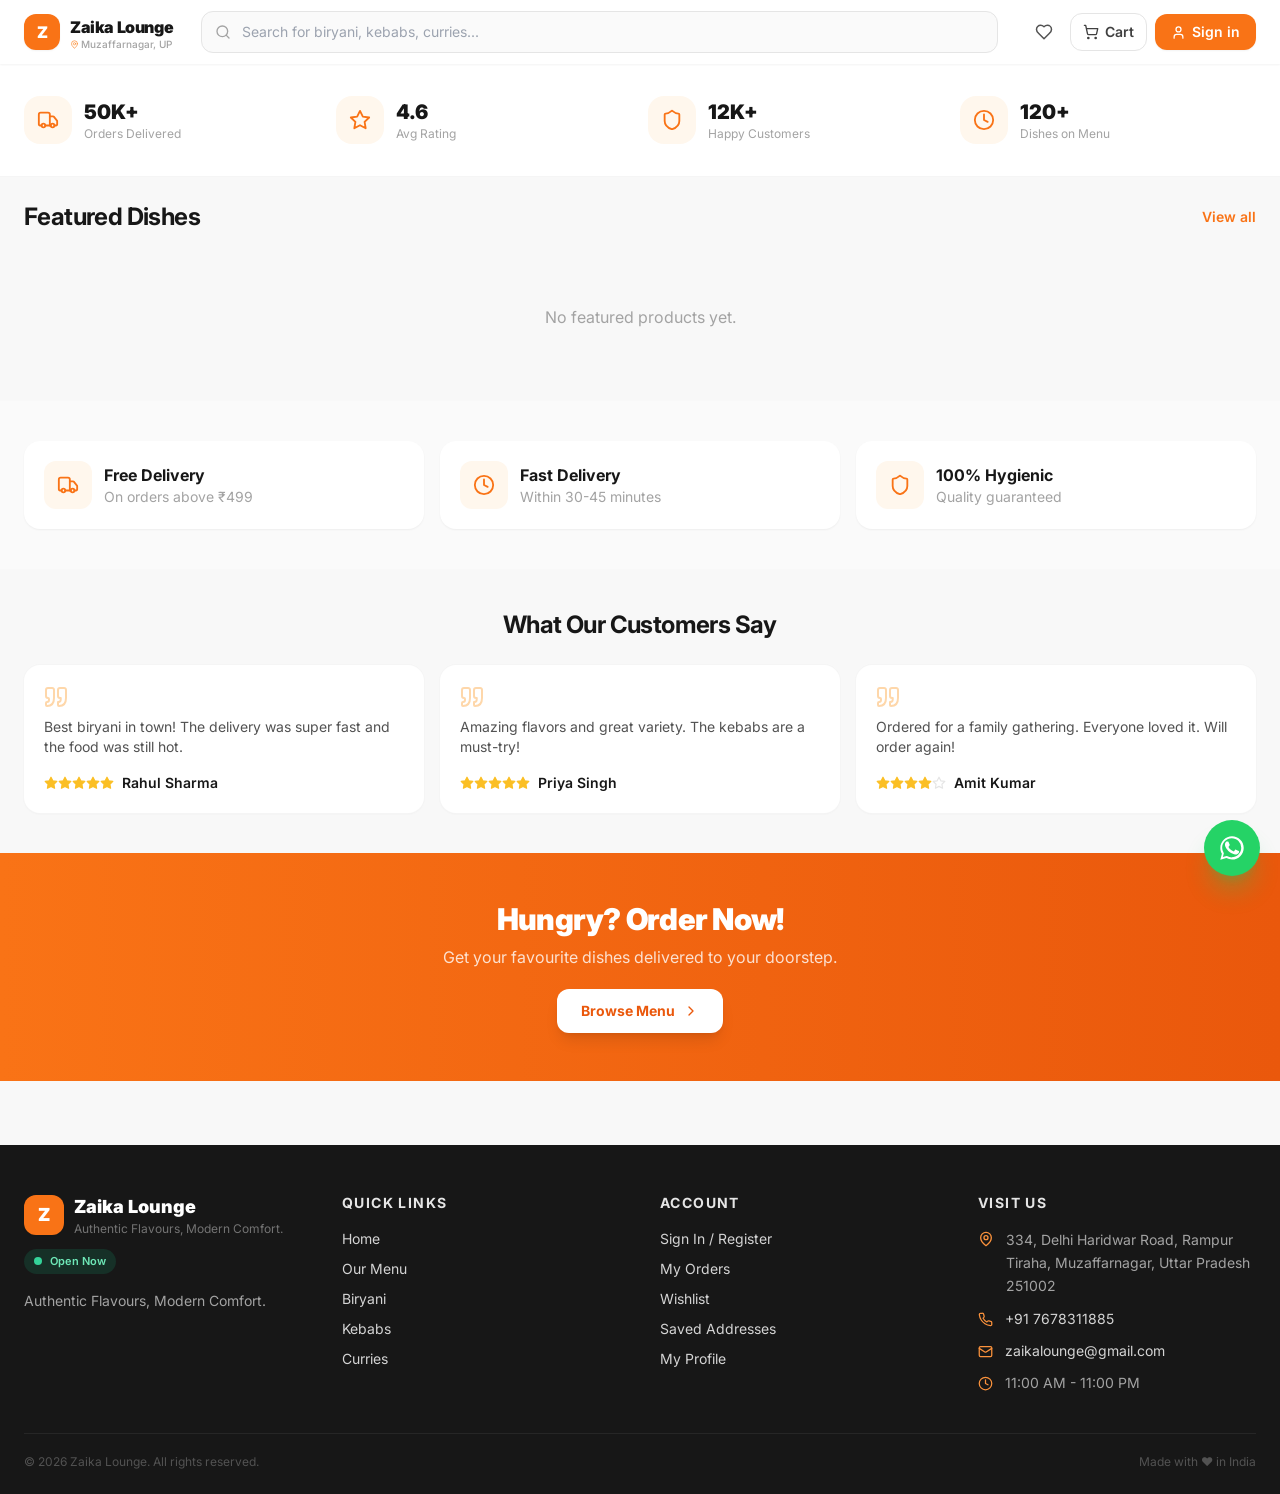
<file: public_html/index.html>
<!doctype html>
<html lang="en">
  <head>
    <meta charset="UTF-8" />
    <link rel="icon" type="image/svg+xml" href="./favicon.svg" />
    <meta name="viewport" content="width=device-width, initial-scale=1.0, maximum-scale=5.0" />
    <meta name="theme-color" content="#ea580c" />
    <meta name="description" content="Order delicious food online with fast delivery to your doorstep." />
    <title>Zaika Lounge - Online Food Ordering</title>
    <script type="module" crossorigin src="./assets/index-BSGn_vkZ.js"></script>
    <link rel="stylesheet" crossorigin href="./assets/index-C2nKHn5L.css">
  </head>
  <body>
    <div id="root"></div>
  </body>
</html>
</file>
<file: public_html/assets/index-C2nKHn5L.css>
@import"https://fonts.googleapis.com/css2?family=Inter:wght@400;500;600;700;800;900&display=swap";*,:before,:after{--tw-border-spacing-x: 0;--tw-border-spacing-y: 0;--tw-translate-x: 0;--tw-translate-y: 0;--tw-rotate: 0;--tw-skew-x: 0;--tw-skew-y: 0;--tw-scale-x: 1;--tw-scale-y: 1;--tw-pan-x: ;--tw-pan-y: ;--tw-pinch-zoom: ;--tw-scroll-snap-strictness: proximity;--tw-gradient-from-position: ;--tw-gradient-via-position: ;--tw-gradient-to-position: ;--tw-ordinal: ;--tw-slashed-zero: ;--tw-numeric-figure: ;--tw-numeric-spacing: ;--tw-numeric-fraction: ;--tw-ring-inset: ;--tw-ring-offset-width: 0px;--tw-ring-offset-color: #fff;--tw-ring-color: rgb(59 130 246 / .5);--tw-ring-offset-shadow: 0 0 #0000;--tw-ring-shadow: 0 0 #0000;--tw-shadow: 0 0 #0000;--tw-shadow-colored: 0 0 #0000;--tw-blur: ;--tw-brightness: ;--tw-contrast: ;--tw-grayscale: ;--tw-hue-rotate: ;--tw-invert: ;--tw-saturate: ;--tw-sepia: ;--tw-drop-shadow: ;--tw-backdrop-blur: ;--tw-backdrop-brightness: ;--tw-backdrop-contrast: ;--tw-backdrop-grayscale: ;--tw-backdrop-hue-rotate: ;--tw-backdrop-invert: ;--tw-backdrop-opacity: ;--tw-backdrop-saturate: ;--tw-backdrop-sepia: ;--tw-contain-size: ;--tw-contain-layout: ;--tw-contain-paint: ;--tw-contain-style: }::backdrop{--tw-border-spacing-x: 0;--tw-border-spacing-y: 0;--tw-translate-x: 0;--tw-translate-y: 0;--tw-rotate: 0;--tw-skew-x: 0;--tw-skew-y: 0;--tw-scale-x: 1;--tw-scale-y: 1;--tw-pan-x: ;--tw-pan-y: ;--tw-pinch-zoom: ;--tw-scroll-snap-strictness: proximity;--tw-gradient-from-position: ;--tw-gradient-via-position: ;--tw-gradient-to-position: ;--tw-ordinal: ;--tw-slashed-zero: ;--tw-numeric-figure: ;--tw-numeric-spacing: ;--tw-numeric-fraction: ;--tw-ring-inset: ;--tw-ring-offset-width: 0px;--tw-ring-offset-color: #fff;--tw-ring-color: rgb(59 130 246 / .5);--tw-ring-offset-shadow: 0 0 #0000;--tw-ring-shadow: 0 0 #0000;--tw-shadow: 0 0 #0000;--tw-shadow-colored: 0 0 #0000;--tw-blur: ;--tw-brightness: ;--tw-contrast: ;--tw-grayscale: ;--tw-hue-rotate: ;--tw-invert: ;--tw-saturate: ;--tw-sepia: ;--tw-drop-shadow: ;--tw-backdrop-blur: ;--tw-backdrop-brightness: ;--tw-backdrop-contrast: ;--tw-backdrop-grayscale: ;--tw-backdrop-hue-rotate: ;--tw-backdrop-invert: ;--tw-backdrop-opacity: ;--tw-backdrop-saturate: ;--tw-backdrop-sepia: ;--tw-contain-size: ;--tw-contain-layout: ;--tw-contain-paint: ;--tw-contain-style: }*,:before,:after{box-sizing:border-box;border-width:0;border-style:solid;border-color:#e5e7eb}:before,:after{--tw-content: ""}html,:host{line-height:1.5;-webkit-text-size-adjust:100%;-moz-tab-size:4;-o-tab-size:4;tab-size:4;font-family:ui-sans-serif,system-ui,sans-serif,"Apple Color Emoji","Segoe UI Emoji",Segoe UI Symbol,"Noto Color Emoji";font-feature-settings:normal;font-variation-settings:normal;-webkit-tap-highlight-color:transparent}body{margin:0;line-height:inherit}hr{height:0;color:inherit;border-top-width:1px}abbr:where([title]){-webkit-text-decoration:underline dotted;text-decoration:underline dotted}h1,h2,h3,h4,h5,h6{font-size:inherit;font-weight:inherit}a{color:inherit;text-decoration:inherit}b,strong{font-weight:bolder}code,kbd,samp,pre{font-family:ui-monospace,SFMono-Regular,Menlo,Monaco,Consolas,Liberation Mono,Courier New,monospace;font-feature-settings:normal;font-variation-settings:normal;font-size:1em}small{font-size:80%}sub,sup{font-size:75%;line-height:0;position:relative;vertical-align:baseline}sub{bottom:-.25em}sup{top:-.5em}table{text-indent:0;border-color:inherit;border-collapse:collapse}button,input,optgroup,select,textarea{font-family:inherit;font-feature-settings:inherit;font-variation-settings:inherit;font-size:100%;font-weight:inherit;line-height:inherit;letter-spacing:inherit;color:inherit;margin:0;padding:0}button,select{text-transform:none}button,input:where([type=button]),input:where([type=reset]),input:where([type=submit]){-webkit-appearance:button;background-color:transparent;background-image:none}:-moz-focusring{outline:auto}:-moz-ui-invalid{box-shadow:none}progress{vertical-align:baseline}::-webkit-inner-spin-button,::-webkit-outer-spin-button{height:auto}[type=search]{-webkit-appearance:textfield;outline-offset:-2px}::-webkit-search-decoration{-webkit-appearance:none}::-webkit-file-upload-button{-webkit-appearance:button;font:inherit}summary{display:list-item}blockquote,dl,dd,h1,h2,h3,h4,h5,h6,hr,figure,p,pre{margin:0}fieldset{margin:0;padding:0}legend{padding:0}ol,ul,menu{list-style:none;margin:0;padding:0}dialog{padding:0}textarea{resize:vertical}input::-moz-placeholder,textarea::-moz-placeholder{opacity:1;color:#9ca3af}input::placeholder,textarea::placeholder{opacity:1;color:#9ca3af}button,[role=button]{cursor:pointer}:disabled{cursor:default}img,svg,video,canvas,audio,iframe,embed,object{display:block;vertical-align:middle}img,video{max-width:100%;height:auto}[hidden]:where(:not([hidden=until-found])){display:none}:root{color-scheme:light}html{scroll-behavior:smooth}body{--tw-bg-opacity: 1;background-color:rgb(248 248 248 / var(--tw-bg-opacity, 1));--tw-text-opacity: 1;color:rgb(23 23 23 / var(--tw-text-opacity, 1));-webkit-font-smoothing:antialiased;-moz-osx-font-smoothing:grayscale;font-family:Inter,-apple-system,BlinkMacSystemFont,Segoe UI,Roboto,sans-serif}h1,h2,h3,h4,h5{letter-spacing:-.025em}*{-webkit-tap-highlight-color:transparent}.btn-secondary{display:inline-flex;-webkit-user-select:none;-moz-user-select:none;user-select:none;align-items:center;justify-content:center;gap:.5rem;border-radius:.75rem;padding:.625rem 1.25rem;font-size:.875rem;line-height:1.25rem;font-weight:600;transition-property:all;transition-timing-function:cubic-bezier(.4,0,.2,1);transition-duration:.15s}.btn-secondary:active{--tw-scale-x: .97;--tw-scale-y: .97;transform:translate(var(--tw-translate-x),var(--tw-translate-y)) rotate(var(--tw-rotate)) skew(var(--tw-skew-x)) skewY(var(--tw-skew-y)) scaleX(var(--tw-scale-x)) scaleY(var(--tw-scale-y))}.btn-secondary:disabled{pointer-events:none;opacity:.5}.btn-secondary{border-width:1px;--tw-border-opacity: 1;border-color:rgb(229 229 229 / var(--tw-border-opacity, 1));--tw-bg-opacity: 1;background-color:rgb(255 255 255 / var(--tw-bg-opacity, 1));--tw-text-opacity: 1;color:rgb(38 38 38 / var(--tw-text-opacity, 1))}.btn-secondary:hover{--tw-border-opacity: 1;border-color:rgb(212 212 212 / var(--tw-border-opacity, 1));--tw-bg-opacity: 1;background-color:rgb(250 250 250 / var(--tw-bg-opacity, 1))}.btn-sm{border-radius:.5rem;padding:.375rem .75rem;font-size:.75rem;line-height:1rem}.input{width:100%;border-radius:.75rem;border-width:1px;--tw-border-opacity: 1;border-color:rgb(229 229 229 / var(--tw-border-opacity, 1));--tw-bg-opacity: 1;background-color:rgb(255 255 255 / var(--tw-bg-opacity, 1));padding:.625rem 1rem;font-size:.875rem;line-height:1.25rem;outline:2px solid transparent;outline-offset:2px;transition-property:all;transition-timing-function:cubic-bezier(.4,0,.2,1);transition-duration:.15s}.input::-moz-placeholder{--tw-text-opacity: 1;color:rgb(163 163 163 / var(--tw-text-opacity, 1))}.input::placeholder{--tw-text-opacity: 1;color:rgb(163 163 163 / var(--tw-text-opacity, 1))}.input:focus{--tw-border-opacity: 1;border-color:rgb(249 115 22 / var(--tw-border-opacity, 1));--tw-ring-offset-shadow: var(--tw-ring-inset) 0 0 0 var(--tw-ring-offset-width) var(--tw-ring-offset-color);--tw-ring-shadow: var(--tw-ring-inset) 0 0 0 calc(2px + var(--tw-ring-offset-width)) var(--tw-ring-color);box-shadow:var(--tw-ring-offset-shadow),var(--tw-ring-shadow),var(--tw-shadow, 0 0 #0000);--tw-ring-opacity: 1;--tw-ring-color: rgb(255 237 213 / var(--tw-ring-opacity, 1))}.input:disabled{cursor:not-allowed;--tw-bg-opacity: 1;background-color:rgb(250 250 250 / var(--tw-bg-opacity, 1))}.label{margin-bottom:.375rem;display:block;font-size:.75rem;line-height:1rem;font-weight:600;--tw-text-opacity: 1;color:rgb(82 82 82 / var(--tw-text-opacity, 1))}.card{border-radius:1rem;--tw-bg-opacity: 1;background-color:rgb(255 255 255 / var(--tw-bg-opacity, 1));--tw-shadow: 0 1px 2px 0 rgb(0 0 0 / .05);--tw-shadow-colored: 0 1px 2px 0 var(--tw-shadow-color);box-shadow:var(--tw-ring-offset-shadow, 0 0 #0000),var(--tw-ring-shadow, 0 0 #0000),var(--tw-shadow);--tw-ring-offset-shadow: var(--tw-ring-inset) 0 0 0 var(--tw-ring-offset-width) var(--tw-ring-offset-color);--tw-ring-shadow: var(--tw-ring-inset) 0 0 0 calc(1px + var(--tw-ring-offset-width)) var(--tw-ring-color);box-shadow:var(--tw-ring-offset-shadow),var(--tw-ring-shadow),var(--tw-shadow, 0 0 #0000);--tw-ring-opacity: 1;--tw-ring-color: rgb(245 245 245 / var(--tw-ring-opacity, 1))}@keyframes pulse{50%{opacity:.5}}.skeleton{animation:pulse 2s cubic-bezier(.4,0,.6,1) infinite;border-radius:.75rem;background-color:#e5e5e5cc}.pointer-events-none{pointer-events:none}.visible{visibility:visible}.fixed{position:fixed}.absolute{position:absolute}.relative{position:relative}.sticky{position:sticky}.inset-0{top:0;right:0;bottom:0;left:0}.inset-y-0{top:0;bottom:0}.-bottom-12{bottom:-3rem}.-left-4{left:-1rem}.-right-0\.5{right:-.125rem}.-right-8{right:-2rem}.-top-0\.5{top:-.125rem}.-top-8{top:-2rem}.bottom-0{bottom:0}.bottom-2{bottom:.5rem}.bottom-4{bottom:1rem}.bottom-6{bottom:1.5rem}.left-0{left:0}.left-1\/2{left:50%}.left-2{left:.5rem}.left-3{left:.75rem}.left-3\.5{left:.875rem}.right-0{right:0}.right-1{right:.25rem}.right-2{right:.5rem}.right-3{right:.75rem}.right-5{right:1.25rem}.top-0{top:0}.top-1{top:.25rem}.top-1\/2{top:50%}.top-2{top:.5rem}.top-20{top:5rem}.top-3{top:.75rem}.top-full{top:100%}.z-30{z-index:30}.z-40{z-index:40}.z-50{z-index:50}.z-\[100\]{z-index:100}.z-\[110\]{z-index:110}.mx-4{margin-left:1rem;margin-right:1rem}.mx-auto{margin-left:auto;margin-right:auto}.mb-0{margin-bottom:0}.mb-1{margin-bottom:.25rem}.mb-2{margin-bottom:.5rem}.mb-3{margin-bottom:.75rem}.mb-4{margin-bottom:1rem}.mb-5{margin-bottom:1.25rem}.mb-6{margin-bottom:1.5rem}.ml-1{margin-left:.25rem}.ml-auto{margin-left:auto}.mt-0\.5{margin-top:.125rem}.mt-1{margin-top:.25rem}.mt-1\.5{margin-top:.375rem}.mt-10{margin-top:2.5rem}.mt-16{margin-top:4rem}.mt-2{margin-top:.5rem}.mt-3{margin-top:.75rem}.mt-4{margin-top:1rem}.mt-5{margin-top:1.25rem}.mt-6{margin-top:1.5rem}.mt-8{margin-top:2rem}.mt-auto{margin-top:auto}.line-clamp-1{overflow:hidden;display:-webkit-box;-webkit-box-orient:vertical;-webkit-line-clamp:1}.line-clamp-2{overflow:hidden;display:-webkit-box;-webkit-box-orient:vertical;-webkit-line-clamp:2}.block{display:block}.inline-block{display:inline-block}.flex{display:flex}.inline-flex{display:inline-flex}.table{display:table}.grid{display:grid}.hidden{display:none}.aspect-\[4\/3\]{aspect-ratio:4/3}.aspect-square{aspect-ratio:1 / 1}.h-0{height:0px}.h-0\.5{height:.125rem}.h-1\.5{height:.375rem}.h-10{height:2.5rem}.h-12{height:3rem}.h-14{height:3.5rem}.h-16{height:4rem}.h-2{height:.5rem}.h-2\.5{height:.625rem}.h-20{height:5rem}.h-3{height:.75rem}.h-3\.5{height:.875rem}.h-32{height:8rem}.h-4{height:1rem}.h-48{height:12rem}.h-5{height:1.25rem}.h-6{height:1.5rem}.h-64{height:16rem}.h-7{height:1.75rem}.h-8{height:2rem}.h-9{height:2.25rem}.h-\[280px\]{height:280px}.h-full{height:100%}.max-h-80{max-height:20rem}.min-h-\[80px\]{min-height:80px}.min-h-screen{min-height:100vh}.w-0{width:0px}.w-1\/3{width:33.333333%}.w-10{width:2.5rem}.w-12{width:3rem}.w-14{width:3.5rem}.w-16{width:4rem}.w-2{width:.5rem}.w-2\.5{width:.625rem}.w-20{width:5rem}.w-3\.5{width:.875rem}.w-3\/4{width:75%}.w-32{width:8rem}.w-40{width:10rem}.w-48{width:12rem}.w-5{width:1.25rem}.w-52{width:13rem}.w-6{width:1.5rem}.w-64{width:16rem}.w-7{width:1.75rem}.w-72{width:18rem}.w-8{width:2rem}.w-80{width:20rem}.w-9{width:2.25rem}.w-fit{width:-moz-fit-content;width:fit-content}.w-full{width:100%}.min-w-0{min-width:0px}.min-w-12{min-width:3rem}.min-w-5{min-width:1.25rem}.min-w-7{min-width:1.75rem}.min-w-8{min-width:2rem}.min-w-\[40px\]{min-width:40px}.max-w-20{max-width:5rem}.max-w-2xl{max-width:42rem}.max-w-3xl{max-width:48rem}.max-w-4xl{max-width:56rem}.max-w-5xl{max-width:64rem}.max-w-7xl{max-width:80rem}.max-w-md{max-width:28rem}.max-w-sm{max-width:24rem}.max-w-xl{max-width:36rem}.max-w-xs{max-width:20rem}.flex-1{flex:1 1 0%}.flex-shrink-0,.shrink-0{flex-shrink:0}.-translate-x-1\/2{--tw-translate-x: -50%;transform:translate(var(--tw-translate-x),var(--tw-translate-y)) rotate(var(--tw-rotate)) skew(var(--tw-skew-x)) skewY(var(--tw-skew-y)) scaleX(var(--tw-scale-x)) scaleY(var(--tw-scale-y))}.-translate-x-full{--tw-translate-x: -100%;transform:translate(var(--tw-translate-x),var(--tw-translate-y)) rotate(var(--tw-rotate)) skew(var(--tw-skew-x)) skewY(var(--tw-skew-y)) scaleX(var(--tw-scale-x)) scaleY(var(--tw-scale-y))}.-translate-y-1{--tw-translate-y: -.25rem;transform:translate(var(--tw-translate-x),var(--tw-translate-y)) rotate(var(--tw-rotate)) skew(var(--tw-skew-x)) skewY(var(--tw-skew-y)) scaleX(var(--tw-scale-x)) scaleY(var(--tw-scale-y))}.-translate-y-1\/2{--tw-translate-y: -50%;transform:translate(var(--tw-translate-x),var(--tw-translate-y)) rotate(var(--tw-rotate)) skew(var(--tw-skew-x)) skewY(var(--tw-skew-y)) scaleX(var(--tw-scale-x)) scaleY(var(--tw-scale-y))}.translate-x-0{--tw-translate-x: 0px;transform:translate(var(--tw-translate-x),var(--tw-translate-y)) rotate(var(--tw-rotate)) skew(var(--tw-skew-x)) skewY(var(--tw-skew-y)) scaleX(var(--tw-scale-x)) scaleY(var(--tw-scale-y))}.transform{transform:translate(var(--tw-translate-x),var(--tw-translate-y)) rotate(var(--tw-rotate)) skew(var(--tw-skew-x)) skewY(var(--tw-skew-y)) scaleX(var(--tw-scale-x)) scaleY(var(--tw-scale-y))}@keyframes spin{to{transform:rotate(360deg)}}.animate-spin{animation:spin 1s linear infinite}.cursor-default{cursor:default}.cursor-pointer{cursor:pointer}.select-none{-webkit-user-select:none;-moz-user-select:none;user-select:none}.grid-cols-1{grid-template-columns:repeat(1,minmax(0,1fr))}.grid-cols-2{grid-template-columns:repeat(2,minmax(0,1fr))}.grid-cols-3{grid-template-columns:repeat(3,minmax(0,1fr))}.grid-cols-7{grid-template-columns:repeat(7,minmax(0,1fr))}.flex-col{flex-direction:column}.flex-wrap{flex-wrap:wrap}.place-items-center{place-items:center}.items-start{align-items:flex-start}.items-end{align-items:flex-end}.items-center{align-items:center}.justify-end{justify-content:flex-end}.justify-center{justify-content:center}.justify-between{justify-content:space-between}.gap-0{gap:0px}.gap-0\.5{gap:.125rem}.gap-1{gap:.25rem}.gap-1\.5{gap:.375rem}.gap-10{gap:2.5rem}.gap-2{gap:.5rem}.gap-2\.5{gap:.625rem}.gap-3{gap:.75rem}.gap-4{gap:1rem}.gap-5{gap:1.25rem}.gap-6{gap:1.5rem}.space-y-0\.5>:not([hidden])~:not([hidden]){--tw-space-y-reverse: 0;margin-top:calc(.125rem * calc(1 - var(--tw-space-y-reverse)));margin-bottom:calc(.125rem * var(--tw-space-y-reverse))}.space-y-1>:not([hidden])~:not([hidden]){--tw-space-y-reverse: 0;margin-top:calc(.25rem * calc(1 - var(--tw-space-y-reverse)));margin-bottom:calc(.25rem * var(--tw-space-y-reverse))}.space-y-1\.5>:not([hidden])~:not([hidden]){--tw-space-y-reverse: 0;margin-top:calc(.375rem * calc(1 - var(--tw-space-y-reverse)));margin-bottom:calc(.375rem * var(--tw-space-y-reverse))}.space-y-2>:not([hidden])~:not([hidden]){--tw-space-y-reverse: 0;margin-top:calc(.5rem * calc(1 - var(--tw-space-y-reverse)));margin-bottom:calc(.5rem * var(--tw-space-y-reverse))}.space-y-2\.5>:not([hidden])~:not([hidden]){--tw-space-y-reverse: 0;margin-top:calc(.625rem * calc(1 - var(--tw-space-y-reverse)));margin-bottom:calc(.625rem * var(--tw-space-y-reverse))}.space-y-3>:not([hidden])~:not([hidden]){--tw-space-y-reverse: 0;margin-top:calc(.75rem * calc(1 - var(--tw-space-y-reverse)));margin-bottom:calc(.75rem * var(--tw-space-y-reverse))}.space-y-4>:not([hidden])~:not([hidden]){--tw-space-y-reverse: 0;margin-top:calc(1rem * calc(1 - var(--tw-space-y-reverse)));margin-bottom:calc(1rem * var(--tw-space-y-reverse))}.space-y-5>:not([hidden])~:not([hidden]){--tw-space-y-reverse: 0;margin-top:calc(1.25rem * calc(1 - var(--tw-space-y-reverse)));margin-bottom:calc(1.25rem * var(--tw-space-y-reverse))}.overflow-hidden{overflow:hidden}.overflow-x-auto{overflow-x:auto}.overflow-y-auto{overflow-y:auto}.truncate{overflow:hidden;text-overflow:ellipsis;white-space:nowrap}.rounded{border-radius:.25rem}.rounded-2xl{border-radius:1rem}.rounded-3xl{border-radius:1.5rem}.rounded-full{border-radius:9999px}.rounded-lg{border-radius:.5rem}.rounded-md{border-radius:.375rem}.rounded-sm{border-radius:.125rem}.rounded-xl{border-radius:.75rem}.rounded-t-lg{border-top-left-radius:.5rem;border-top-right-radius:.5rem}.rounded-tl-none{border-top-left-radius:0}.border{border-width:1px}.border-2{border-width:2px}.border-x-\[10px\]{border-left-width:10px;border-right-width:10px}.border-b{border-bottom-width:1px}.border-b-2{border-bottom-width:2px}.border-t{border-top-width:1px}.border-t-\[16px\]{border-top-width:16px}.border-dashed{border-style:dashed}.border-amber-200{--tw-border-opacity: 1;border-color:rgb(253 230 138 / var(--tw-border-opacity, 1))}.border-blue-200{--tw-border-opacity: 1;border-color:rgb(191 219 254 / var(--tw-border-opacity, 1))}.border-brand-500{--tw-border-opacity: 1;border-color:rgb(249 115 22 / var(--tw-border-opacity, 1))}.border-green-200{--tw-border-opacity: 1;border-color:rgb(187 247 208 / var(--tw-border-opacity, 1))}.border-green-600{--tw-border-opacity: 1;border-color:rgb(22 163 74 / var(--tw-border-opacity, 1))}.border-neutral-100{--tw-border-opacity: 1;border-color:rgb(245 245 245 / var(--tw-border-opacity, 1))}.border-neutral-200{--tw-border-opacity: 1;border-color:rgb(229 229 229 / var(--tw-border-opacity, 1))}.border-neutral-50{--tw-border-opacity: 1;border-color:rgb(250 250 250 / var(--tw-border-opacity, 1))}.border-neutral-800{--tw-border-opacity: 1;border-color:rgb(38 38 38 / var(--tw-border-opacity, 1))}.border-red-200{--tw-border-opacity: 1;border-color:rgb(254 202 202 / var(--tw-border-opacity, 1))}.border-red-600{--tw-border-opacity: 1;border-color:rgb(220 38 38 / var(--tw-border-opacity, 1))}.border-transparent{border-color:transparent}.border-white\/10{border-color:#ffffff1a}.border-x-transparent{border-left-color:transparent;border-right-color:transparent}.border-t-brand-500{--tw-border-opacity: 1;border-top-color:rgb(249 115 22 / var(--tw-border-opacity, 1))}.border-t-neutral-900{--tw-border-opacity: 1;border-top-color:rgb(23 23 23 / var(--tw-border-opacity, 1))}.bg-\[\#128C7E\]{--tw-bg-opacity: 1;background-color:rgb(18 140 126 / var(--tw-bg-opacity, 1))}.bg-\[\#25D366\]{--tw-bg-opacity: 1;background-color:rgb(37 211 102 / var(--tw-bg-opacity, 1))}.bg-\[\#e5ddd5\]{--tw-bg-opacity: 1;background-color:rgb(229 221 213 / var(--tw-bg-opacity, 1))}.bg-amber-100{--tw-bg-opacity: 1;background-color:rgb(254 243 199 / var(--tw-bg-opacity, 1))}.bg-amber-50{--tw-bg-opacity: 1;background-color:rgb(255 251 235 / var(--tw-bg-opacity, 1))}.bg-amber-50\/50{background-color:#fffbeb80}.bg-amber-500{--tw-bg-opacity: 1;background-color:rgb(245 158 11 / var(--tw-bg-opacity, 1))}.bg-black\/50{background-color:#00000080}.bg-black\/60{background-color:#0009}.bg-blue-100{--tw-bg-opacity: 1;background-color:rgb(219 234 254 / var(--tw-bg-opacity, 1))}.bg-blue-50{--tw-bg-opacity: 1;background-color:rgb(239 246 255 / var(--tw-bg-opacity, 1))}.bg-blue-500{--tw-bg-opacity: 1;background-color:rgb(59 130 246 / var(--tw-bg-opacity, 1))}.bg-brand-100{--tw-bg-opacity: 1;background-color:rgb(255 237 213 / var(--tw-bg-opacity, 1))}.bg-brand-50{--tw-bg-opacity: 1;background-color:rgb(255 247 237 / var(--tw-bg-opacity, 1))}.bg-brand-50\/60{background-color:#fff7ed99}.bg-brand-500{--tw-bg-opacity: 1;background-color:rgb(249 115 22 / var(--tw-bg-opacity, 1))}.bg-emerald-400{--tw-bg-opacity: 1;background-color:rgb(52 211 153 / var(--tw-bg-opacity, 1))}.bg-emerald-500\/15{background-color:#10b98126}.bg-green-100{--tw-bg-opacity: 1;background-color:rgb(220 252 231 / var(--tw-bg-opacity, 1))}.bg-green-50{--tw-bg-opacity: 1;background-color:rgb(240 253 244 / var(--tw-bg-opacity, 1))}.bg-green-50\/50{background-color:#f0fdf480}.bg-green-500{--tw-bg-opacity: 1;background-color:rgb(34 197 94 / var(--tw-bg-opacity, 1))}.bg-green-600{--tw-bg-opacity: 1;background-color:rgb(22 163 74 / var(--tw-bg-opacity, 1))}.bg-indigo-100{--tw-bg-opacity: 1;background-color:rgb(224 231 255 / var(--tw-bg-opacity, 1))}.bg-indigo-50{--tw-bg-opacity: 1;background-color:rgb(238 242 255 / var(--tw-bg-opacity, 1))}.bg-neutral-100{--tw-bg-opacity: 1;background-color:rgb(245 245 245 / var(--tw-bg-opacity, 1))}.bg-neutral-200{--tw-bg-opacity: 1;background-color:rgb(229 229 229 / var(--tw-bg-opacity, 1))}.bg-neutral-400{--tw-bg-opacity: 1;background-color:rgb(163 163 163 / var(--tw-bg-opacity, 1))}.bg-neutral-50{--tw-bg-opacity: 1;background-color:rgb(250 250 250 / var(--tw-bg-opacity, 1))}.bg-neutral-800{--tw-bg-opacity: 1;background-color:rgb(38 38 38 / var(--tw-bg-opacity, 1))}.bg-neutral-900{--tw-bg-opacity: 1;background-color:rgb(23 23 23 / var(--tw-bg-opacity, 1))}.bg-orange-100{--tw-bg-opacity: 1;background-color:rgb(255 237 213 / var(--tw-bg-opacity, 1))}.bg-orange-50{--tw-bg-opacity: 1;background-color:rgb(255 247 237 / var(--tw-bg-opacity, 1))}.bg-purple-100{--tw-bg-opacity: 1;background-color:rgb(243 232 255 / var(--tw-bg-opacity, 1))}.bg-purple-50{--tw-bg-opacity: 1;background-color:rgb(250 245 255 / var(--tw-bg-opacity, 1))}.bg-purple-500{--tw-bg-opacity: 1;background-color:rgb(168 85 247 / var(--tw-bg-opacity, 1))}.bg-red-100{--tw-bg-opacity: 1;background-color:rgb(254 226 226 / var(--tw-bg-opacity, 1))}.bg-red-50{--tw-bg-opacity: 1;background-color:rgb(254 242 242 / var(--tw-bg-opacity, 1))}.bg-red-500{--tw-bg-opacity: 1;background-color:rgb(239 68 68 / var(--tw-bg-opacity, 1))}.bg-red-600{--tw-bg-opacity: 1;background-color:rgb(220 38 38 / var(--tw-bg-opacity, 1))}.bg-rose-400{--tw-bg-opacity: 1;background-color:rgb(251 113 133 / var(--tw-bg-opacity, 1))}.bg-rose-500\/15{background-color:#f43f5e26}.bg-white{--tw-bg-opacity: 1;background-color:rgb(255 255 255 / var(--tw-bg-opacity, 1))}.bg-white\/10{background-color:#ffffff1a}.bg-white\/20{background-color:#fff3}.bg-white\/5{background-color:#ffffff0d}.bg-white\/50{background-color:#ffffff80}.bg-white\/90{background-color:#ffffffe6}.bg-gradient-to-br{background-image:linear-gradient(to bottom right,var(--tw-gradient-stops))}.bg-gradient-to-r{background-image:linear-gradient(to right,var(--tw-gradient-stops))}.bg-gradient-to-t{background-image:linear-gradient(to top,var(--tw-gradient-stops))}.from-amber-600{--tw-gradient-from: #d97706 var(--tw-gradient-from-position);--tw-gradient-to: rgb(217 119 6 / 0) var(--tw-gradient-to-position);--tw-gradient-stops: var(--tw-gradient-from), var(--tw-gradient-to)}.from-black\/70{--tw-gradient-from: rgb(0 0 0 / .7) var(--tw-gradient-from-position);--tw-gradient-to: rgb(0 0 0 / 0) var(--tw-gradient-to-position);--tw-gradient-stops: var(--tw-gradient-from), var(--tw-gradient-to)}.from-brand-50{--tw-gradient-from: #fff7ed var(--tw-gradient-from-position);--tw-gradient-to: rgb(255 247 237 / 0) var(--tw-gradient-to-position);--tw-gradient-stops: var(--tw-gradient-from), var(--tw-gradient-to)}.from-brand-500{--tw-gradient-from: #f97316 var(--tw-gradient-from-position);--tw-gradient-to: rgb(249 115 22 / 0) var(--tw-gradient-to-position);--tw-gradient-stops: var(--tw-gradient-from), var(--tw-gradient-to)}.from-cyan-400{--tw-gradient-from: #22d3ee var(--tw-gradient-from-position);--tw-gradient-to: rgb(34 211 238 / 0) var(--tw-gradient-to-position);--tw-gradient-stops: var(--tw-gradient-from), var(--tw-gradient-to)}.from-gray-400{--tw-gradient-from: #9ca3af var(--tw-gradient-from-position);--tw-gradient-to: rgb(156 163 175 / 0) var(--tw-gradient-to-position);--tw-gradient-stops: var(--tw-gradient-from), var(--tw-gradient-to)}.from-yellow-400{--tw-gradient-from: #facc15 var(--tw-gradient-from-position);--tw-gradient-to: rgb(250 204 21 / 0) var(--tw-gradient-to-position);--tw-gradient-stops: var(--tw-gradient-from), var(--tw-gradient-to)}.via-black\/30{--tw-gradient-to: rgb(0 0 0 / 0) var(--tw-gradient-to-position);--tw-gradient-stops: var(--tw-gradient-from), rgb(0 0 0 / .3) var(--tw-gradient-via-position), var(--tw-gradient-to)}.to-amber-50{--tw-gradient-to: #fffbeb var(--tw-gradient-to-position)}.to-amber-800{--tw-gradient-to: #92400e var(--tw-gradient-to-position)}.to-blue-600{--tw-gradient-to: #2563eb var(--tw-gradient-to-position)}.to-brand-600{--tw-gradient-to: #ea580c var(--tw-gradient-to-position)}.to-gray-600{--tw-gradient-to: #4b5563 var(--tw-gradient-to-position)}.to-transparent{--tw-gradient-to: transparent var(--tw-gradient-to-position)}.to-yellow-600{--tw-gradient-to: #ca8a04 var(--tw-gradient-to-position)}.fill-amber-400{fill:#fbbf24}.fill-red-500{fill:#ef4444}.fill-white{fill:#fff}.object-cover{-o-object-fit:cover;object-fit:cover}.p-0\.5{padding:.125rem}.p-1{padding:.25rem}.p-1\.5{padding:.375rem}.p-2{padding:.5rem}.p-2\.5{padding:.625rem}.p-3{padding:.75rem}.p-4{padding:1rem}.p-5{padding:1.25rem}.p-6{padding:1.5rem}.p-8{padding:2rem}.px-1{padding-left:.25rem;padding-right:.25rem}.px-1\.5{padding-left:.375rem;padding-right:.375rem}.px-10{padding-left:2.5rem;padding-right:2.5rem}.px-2{padding-left:.5rem;padding-right:.5rem}.px-2\.5{padding-left:.625rem;padding-right:.625rem}.px-3{padding-left:.75rem;padding-right:.75rem}.px-4{padding-left:1rem;padding-right:1rem}.px-5{padding-left:1.25rem;padding-right:1.25rem}.px-6{padding-left:1.5rem;padding-right:1.5rem}.py-0\.5{padding-top:.125rem;padding-bottom:.125rem}.py-1{padding-top:.25rem;padding-bottom:.25rem}.py-1\.5{padding-top:.375rem;padding-bottom:.375rem}.py-10{padding-top:2.5rem;padding-bottom:2.5rem}.py-12{padding-top:3rem;padding-bottom:3rem}.py-16{padding-top:4rem;padding-bottom:4rem}.py-2{padding-top:.5rem;padding-bottom:.5rem}.py-2\.5{padding-top:.625rem;padding-bottom:.625rem}.py-20{padding-top:5rem;padding-bottom:5rem}.py-3{padding-top:.75rem;padding-bottom:.75rem}.py-3\.5{padding-top:.875rem;padding-bottom:.875rem}.py-4{padding-top:1rem;padding-bottom:1rem}.py-5{padding-top:1.25rem;padding-bottom:1.25rem}.py-6{padding-top:1.5rem;padding-bottom:1.5rem}.py-8{padding-top:2rem;padding-bottom:2rem}.pb-2{padding-bottom:.5rem}.pb-3{padding-bottom:.75rem}.pb-6{padding-bottom:1.5rem}.pl-10{padding-left:2.5rem}.pr-10{padding-right:2.5rem}.pr-4{padding-right:1rem}.pt-1{padding-top:.25rem}.pt-1\.5{padding-top:.375rem}.pt-12{padding-top:3rem}.pt-2{padding-top:.5rem}.pt-4{padding-top:1rem}.pt-5{padding-top:1.25rem}.text-left{text-align:left}.text-center{text-align:center}.text-right{text-align:right}.font-mono{font-family:ui-monospace,SFMono-Regular,Menlo,Monaco,Consolas,Liberation Mono,Courier New,monospace}.text-2xl{font-size:1.5rem;line-height:2rem}.text-3xl{font-size:1.875rem;line-height:2.25rem}.text-4xl{font-size:2.25rem;line-height:2.5rem}.text-\[10px\]{font-size:10px}.text-\[11px\]{font-size:11px}.text-\[9px\]{font-size:9px}.text-base{font-size:1rem;line-height:1.5rem}.text-lg{font-size:1.125rem;line-height:1.75rem}.text-sm{font-size:.875rem;line-height:1.25rem}.text-xl{font-size:1.25rem;line-height:1.75rem}.text-xs{font-size:.75rem;line-height:1rem}.font-black{font-weight:900}.font-bold{font-weight:700}.font-extrabold{font-weight:800}.font-medium{font-weight:500}.font-semibold{font-weight:600}.uppercase{text-transform:uppercase}.capitalize{text-transform:capitalize}.leading-none{line-height:1}.leading-relaxed{line-height:1.625}.tracking-tight{letter-spacing:-.025em}.tracking-wider{letter-spacing:.05em}.tracking-widest{letter-spacing:.1em}.text-amber-400{--tw-text-opacity: 1;color:rgb(251 191 36 / var(--tw-text-opacity, 1))}.text-amber-500{--tw-text-opacity: 1;color:rgb(245 158 11 / var(--tw-text-opacity, 1))}.text-amber-600{--tw-text-opacity: 1;color:rgb(217 119 6 / var(--tw-text-opacity, 1))}.text-amber-700{--tw-text-opacity: 1;color:rgb(180 83 9 / var(--tw-text-opacity, 1))}.text-blue-500{--tw-text-opacity: 1;color:rgb(59 130 246 / var(--tw-text-opacity, 1))}.text-blue-600{--tw-text-opacity: 1;color:rgb(37 99 235 / var(--tw-text-opacity, 1))}.text-blue-700{--tw-text-opacity: 1;color:rgb(29 78 216 / var(--tw-text-opacity, 1))}.text-brand-200{--tw-text-opacity: 1;color:rgb(254 215 170 / var(--tw-text-opacity, 1))}.text-brand-400{--tw-text-opacity: 1;color:rgb(251 146 60 / var(--tw-text-opacity, 1))}.text-brand-500{--tw-text-opacity: 1;color:rgb(249 115 22 / var(--tw-text-opacity, 1))}.text-brand-600{--tw-text-opacity: 1;color:rgb(234 88 12 / var(--tw-text-opacity, 1))}.text-emerald-300{--tw-text-opacity: 1;color:rgb(110 231 183 / var(--tw-text-opacity, 1))}.text-green-500{--tw-text-opacity: 1;color:rgb(34 197 94 / var(--tw-text-opacity, 1))}.text-green-600{--tw-text-opacity: 1;color:rgb(22 163 74 / var(--tw-text-opacity, 1))}.text-green-700{--tw-text-opacity: 1;color:rgb(21 128 61 / var(--tw-text-opacity, 1))}.text-indigo-600{--tw-text-opacity: 1;color:rgb(79 70 229 / var(--tw-text-opacity, 1))}.text-indigo-700{--tw-text-opacity: 1;color:rgb(67 56 202 / var(--tw-text-opacity, 1))}.text-neutral-200{--tw-text-opacity: 1;color:rgb(229 229 229 / var(--tw-text-opacity, 1))}.text-neutral-300{--tw-text-opacity: 1;color:rgb(212 212 212 / var(--tw-text-opacity, 1))}.text-neutral-400{--tw-text-opacity: 1;color:rgb(163 163 163 / var(--tw-text-opacity, 1))}.text-neutral-500{--tw-text-opacity: 1;color:rgb(115 115 115 / var(--tw-text-opacity, 1))}.text-neutral-600{--tw-text-opacity: 1;color:rgb(82 82 82 / var(--tw-text-opacity, 1))}.text-neutral-700{--tw-text-opacity: 1;color:rgb(64 64 64 / var(--tw-text-opacity, 1))}.text-neutral-800{--tw-text-opacity: 1;color:rgb(38 38 38 / var(--tw-text-opacity, 1))}.text-neutral-900{--tw-text-opacity: 1;color:rgb(23 23 23 / var(--tw-text-opacity, 1))}.text-orange-600{--tw-text-opacity: 1;color:rgb(234 88 12 / var(--tw-text-opacity, 1))}.text-orange-700{--tw-text-opacity: 1;color:rgb(194 65 12 / var(--tw-text-opacity, 1))}.text-purple-600{--tw-text-opacity: 1;color:rgb(147 51 234 / var(--tw-text-opacity, 1))}.text-purple-700{--tw-text-opacity: 1;color:rgb(126 34 206 / var(--tw-text-opacity, 1))}.text-red-400{--tw-text-opacity: 1;color:rgb(248 113 113 / var(--tw-text-opacity, 1))}.text-red-500{--tw-text-opacity: 1;color:rgb(239 68 68 / var(--tw-text-opacity, 1))}.text-red-600{--tw-text-opacity: 1;color:rgb(220 38 38 / var(--tw-text-opacity, 1))}.text-red-700{--tw-text-opacity: 1;color:rgb(185 28 28 / var(--tw-text-opacity, 1))}.text-rose-300{--tw-text-opacity: 1;color:rgb(253 164 175 / var(--tw-text-opacity, 1))}.text-white{--tw-text-opacity: 1;color:rgb(255 255 255 / var(--tw-text-opacity, 1))}.text-white\/50{color:#ffffff80}.text-white\/60{color:#fff9}.text-white\/70{color:#ffffffb3}.text-white\/80{color:#fffc}.text-white\/90{color:#ffffffe6}.line-through{text-decoration-line:line-through}.accent-brand-500{accent-color:#f97316}.opacity-0{opacity:0}.opacity-100{opacity:1}.opacity-70{opacity:.7}.opacity-80{opacity:.8}.shadow{--tw-shadow: 0 1px 3px 0 rgb(0 0 0 / .1), 0 1px 2px -1px rgb(0 0 0 / .1);--tw-shadow-colored: 0 1px 3px 0 var(--tw-shadow-color), 0 1px 2px -1px var(--tw-shadow-color);box-shadow:var(--tw-ring-offset-shadow, 0 0 #0000),var(--tw-ring-shadow, 0 0 #0000),var(--tw-shadow)}.shadow-2xl{--tw-shadow: 0 25px 50px -12px rgb(0 0 0 / .25);--tw-shadow-colored: 0 25px 50px -12px var(--tw-shadow-color);box-shadow:var(--tw-ring-offset-shadow, 0 0 #0000),var(--tw-ring-shadow, 0 0 #0000),var(--tw-shadow)}.shadow-lg{--tw-shadow: 0 10px 15px -3px rgb(0 0 0 / .1), 0 4px 6px -4px rgb(0 0 0 / .1);--tw-shadow-colored: 0 10px 15px -3px var(--tw-shadow-color), 0 4px 6px -4px var(--tw-shadow-color);box-shadow:var(--tw-ring-offset-shadow, 0 0 #0000),var(--tw-ring-shadow, 0 0 #0000),var(--tw-shadow)}.shadow-md{--tw-shadow: 0 4px 6px -1px rgb(0 0 0 / .1), 0 2px 4px -2px rgb(0 0 0 / .1);--tw-shadow-colored: 0 4px 6px -1px var(--tw-shadow-color), 0 2px 4px -2px var(--tw-shadow-color);box-shadow:var(--tw-ring-offset-shadow, 0 0 #0000),var(--tw-ring-shadow, 0 0 #0000),var(--tw-shadow)}.shadow-sm{--tw-shadow: 0 1px 2px 0 rgb(0 0 0 / .05);--tw-shadow-colored: 0 1px 2px 0 var(--tw-shadow-color);box-shadow:var(--tw-ring-offset-shadow, 0 0 #0000),var(--tw-ring-shadow, 0 0 #0000),var(--tw-shadow)}.shadow-xl{--tw-shadow: 0 20px 25px -5px rgb(0 0 0 / .1), 0 8px 10px -6px rgb(0 0 0 / .1);--tw-shadow-colored: 0 20px 25px -5px var(--tw-shadow-color), 0 8px 10px -6px var(--tw-shadow-color);box-shadow:var(--tw-ring-offset-shadow, 0 0 #0000),var(--tw-ring-shadow, 0 0 #0000),var(--tw-shadow)}.shadow-green-500\/30{--tw-shadow-color: rgb(34 197 94 / .3);--tw-shadow: var(--tw-shadow-colored)}.outline-none{outline:2px solid transparent;outline-offset:2px}.ring-1{--tw-ring-offset-shadow: var(--tw-ring-inset) 0 0 0 var(--tw-ring-offset-width) var(--tw-ring-offset-color);--tw-ring-shadow: var(--tw-ring-inset) 0 0 0 calc(1px + var(--tw-ring-offset-width)) var(--tw-ring-color);box-shadow:var(--tw-ring-offset-shadow),var(--tw-ring-shadow),var(--tw-shadow, 0 0 #0000)}.ring-black\/5{--tw-ring-color: rgb(0 0 0 / .05)}.ring-brand-100{--tw-ring-opacity: 1;--tw-ring-color: rgb(255 237 213 / var(--tw-ring-opacity, 1))}.ring-neutral-100{--tw-ring-opacity: 1;--tw-ring-color: rgb(245 245 245 / var(--tw-ring-opacity, 1))}.ring-neutral-200{--tw-ring-opacity: 1;--tw-ring-color: rgb(229 229 229 / var(--tw-ring-opacity, 1))}.filter{filter:var(--tw-blur) var(--tw-brightness) var(--tw-contrast) var(--tw-grayscale) var(--tw-hue-rotate) var(--tw-invert) var(--tw-saturate) var(--tw-sepia) var(--tw-drop-shadow)}.transition{transition-property:color,background-color,border-color,text-decoration-color,fill,stroke,opacity,box-shadow,transform,filter,-webkit-backdrop-filter;transition-property:color,background-color,border-color,text-decoration-color,fill,stroke,opacity,box-shadow,transform,filter,backdrop-filter;transition-property:color,background-color,border-color,text-decoration-color,fill,stroke,opacity,box-shadow,transform,filter,backdrop-filter,-webkit-backdrop-filter;transition-timing-function:cubic-bezier(.4,0,.2,1);transition-duration:.15s}.transition-all{transition-property:all;transition-timing-function:cubic-bezier(.4,0,.2,1);transition-duration:.15s}.transition-colors{transition-property:color,background-color,border-color,text-decoration-color,fill,stroke;transition-timing-function:cubic-bezier(.4,0,.2,1);transition-duration:.15s}.transition-opacity{transition-property:opacity;transition-timing-function:cubic-bezier(.4,0,.2,1);transition-duration:.15s}.transition-shadow{transition-property:box-shadow;transition-timing-function:cubic-bezier(.4,0,.2,1);transition-duration:.15s}.transition-transform{transition-property:transform;transition-timing-function:cubic-bezier(.4,0,.2,1);transition-duration:.15s}.duration-300{transition-duration:.3s}.duration-500{transition-duration:.5s}.duration-700{transition-duration:.7s}.no-scrollbar::-webkit-scrollbar{display:none}.no-scrollbar{-ms-overflow-style:none;scrollbar-width:none}::-webkit-scrollbar{width:6px;height:6px}::-webkit-scrollbar-track{background:transparent}::-webkit-scrollbar-thumb{background:#e5e5e5;border-radius:6px}::-webkit-scrollbar-thumb:hover{background:#d4d4d4}.fade-in{animation:fadeIn .22s ease both}@keyframes fadeIn{0%{opacity:0;transform:translateY(6px)}to{opacity:1;transform:translateY(0)}}.slide-up{animation:slideUp .28s cubic-bezier(.22,.68,0,1.2) both}@keyframes slideUp{0%{opacity:0;transform:translateY(16px) scale(.97)}to{opacity:1;transform:translateY(0) scale(1)}}@media print{.print\\:hidden{display:none!important}header,footer{display:none!important}body{background:#fff}}.last\:border-0:last-child{border-width:0px}.hover\:-translate-y-0\.5:hover{--tw-translate-y: -.125rem;transform:translate(var(--tw-translate-x),var(--tw-translate-y)) rotate(var(--tw-rotate)) skew(var(--tw-skew-x)) skewY(var(--tw-skew-y)) scaleX(var(--tw-scale-x)) scaleY(var(--tw-scale-y))}.hover\:scale-110:hover{--tw-scale-x: 1.1;--tw-scale-y: 1.1;transform:translate(var(--tw-translate-x),var(--tw-translate-y)) rotate(var(--tw-rotate)) skew(var(--tw-skew-x)) skewY(var(--tw-skew-y)) scaleX(var(--tw-scale-x)) scaleY(var(--tw-scale-y))}.hover\:border-brand-400:hover{--tw-border-opacity: 1;border-color:rgb(251 146 60 / var(--tw-border-opacity, 1))}.hover\:border-neutral-300:hover{--tw-border-opacity: 1;border-color:rgb(212 212 212 / var(--tw-border-opacity, 1))}.hover\:bg-\[\#20b95a\]:hover{--tw-bg-opacity: 1;background-color:rgb(32 185 90 / var(--tw-bg-opacity, 1))}.hover\:bg-black\/80:hover{background-color:#000c}.hover\:bg-brand-50:hover{--tw-bg-opacity: 1;background-color:rgb(255 247 237 / var(--tw-bg-opacity, 1))}.hover\:bg-brand-500:hover{--tw-bg-opacity: 1;background-color:rgb(249 115 22 / var(--tw-bg-opacity, 1))}.hover\:bg-brand-600:hover{--tw-bg-opacity: 1;background-color:rgb(234 88 12 / var(--tw-bg-opacity, 1))}.hover\:bg-green-100:hover{--tw-bg-opacity: 1;background-color:rgb(220 252 231 / var(--tw-bg-opacity, 1))}.hover\:bg-green-50:hover{--tw-bg-opacity: 1;background-color:rgb(240 253 244 / var(--tw-bg-opacity, 1))}.hover\:bg-green-600:hover{--tw-bg-opacity: 1;background-color:rgb(22 163 74 / var(--tw-bg-opacity, 1))}.hover\:bg-neutral-100:hover{--tw-bg-opacity: 1;background-color:rgb(245 245 245 / var(--tw-bg-opacity, 1))}.hover\:bg-neutral-50:hover{--tw-bg-opacity: 1;background-color:rgb(250 250 250 / var(--tw-bg-opacity, 1))}.hover\:bg-neutral-800:hover{--tw-bg-opacity: 1;background-color:rgb(38 38 38 / var(--tw-bg-opacity, 1))}.hover\:bg-red-100:hover{--tw-bg-opacity: 1;background-color:rgb(254 226 226 / var(--tw-bg-opacity, 1))}.hover\:bg-red-50:hover{--tw-bg-opacity: 1;background-color:rgb(254 242 242 / var(--tw-bg-opacity, 1))}.hover\:bg-red-500\/80:hover{background-color:#ef4444cc}.hover\:bg-red-600:hover{--tw-bg-opacity: 1;background-color:rgb(220 38 38 / var(--tw-bg-opacity, 1))}.hover\:bg-white:hover{--tw-bg-opacity: 1;background-color:rgb(255 255 255 / var(--tw-bg-opacity, 1))}.hover\:bg-white\/10:hover{background-color:#ffffff1a}.hover\:bg-white\/30:hover{background-color:#ffffff4d}.hover\:text-brand-400:hover{--tw-text-opacity: 1;color:rgb(251 146 60 / var(--tw-text-opacity, 1))}.hover\:text-brand-500:hover{--tw-text-opacity: 1;color:rgb(249 115 22 / var(--tw-text-opacity, 1))}.hover\:text-brand-600:hover{--tw-text-opacity: 1;color:rgb(234 88 12 / var(--tw-text-opacity, 1))}.hover\:text-brand-700:hover{--tw-text-opacity: 1;color:rgb(194 65 12 / var(--tw-text-opacity, 1))}.hover\:text-green-500:hover{--tw-text-opacity: 1;color:rgb(34 197 94 / var(--tw-text-opacity, 1))}.hover\:text-neutral-600:hover{--tw-text-opacity: 1;color:rgb(82 82 82 / var(--tw-text-opacity, 1))}.hover\:text-red-500:hover{--tw-text-opacity: 1;color:rgb(239 68 68 / var(--tw-text-opacity, 1))}.hover\:text-red-600:hover{--tw-text-opacity: 1;color:rgb(220 38 38 / var(--tw-text-opacity, 1))}.hover\:text-white:hover{--tw-text-opacity: 1;color:rgb(255 255 255 / var(--tw-text-opacity, 1))}.hover\:underline:hover{text-decoration-line:underline}.hover\:opacity-80:hover{opacity:.8}.hover\:shadow-lg:hover{--tw-shadow: 0 10px 15px -3px rgb(0 0 0 / .1), 0 4px 6px -4px rgb(0 0 0 / .1);--tw-shadow-colored: 0 10px 15px -3px var(--tw-shadow-color), 0 4px 6px -4px var(--tw-shadow-color);box-shadow:var(--tw-ring-offset-shadow, 0 0 #0000),var(--tw-ring-shadow, 0 0 #0000),var(--tw-shadow)}.hover\:shadow-md:hover{--tw-shadow: 0 4px 6px -1px rgb(0 0 0 / .1), 0 2px 4px -2px rgb(0 0 0 / .1);--tw-shadow-colored: 0 4px 6px -1px var(--tw-shadow-color), 0 2px 4px -2px var(--tw-shadow-color);box-shadow:var(--tw-ring-offset-shadow, 0 0 #0000),var(--tw-ring-shadow, 0 0 #0000),var(--tw-shadow)}.focus\:border-brand-400:focus{--tw-border-opacity: 1;border-color:rgb(251 146 60 / var(--tw-border-opacity, 1))}.focus\:bg-white:focus{--tw-bg-opacity: 1;background-color:rgb(255 255 255 / var(--tw-bg-opacity, 1))}.focus\:shadow-sm:focus{--tw-shadow: 0 1px 2px 0 rgb(0 0 0 / .05);--tw-shadow-colored: 0 1px 2px 0 var(--tw-shadow-color);box-shadow:var(--tw-ring-offset-shadow, 0 0 #0000),var(--tw-ring-shadow, 0 0 #0000),var(--tw-shadow)}.active\:scale-95:active{--tw-scale-x: .95;--tw-scale-y: .95;transform:translate(var(--tw-translate-x),var(--tw-translate-y)) rotate(var(--tw-rotate)) skew(var(--tw-skew-x)) skewY(var(--tw-skew-y)) scaleX(var(--tw-scale-x)) scaleY(var(--tw-scale-y))}.disabled\:cursor-not-allowed:disabled{cursor:not-allowed}.disabled\:opacity-50:disabled{opacity:.5}.group:hover .group-hover\:scale-105{--tw-scale-x: 1.05;--tw-scale-y: 1.05;transform:translate(var(--tw-translate-x),var(--tw-translate-y)) rotate(var(--tw-rotate)) skew(var(--tw-skew-x)) skewY(var(--tw-skew-y)) scaleX(var(--tw-scale-x)) scaleY(var(--tw-scale-y))}.group:hover .group-hover\:scale-110{--tw-scale-x: 1.1;--tw-scale-y: 1.1;transform:translate(var(--tw-translate-x),var(--tw-translate-y)) rotate(var(--tw-rotate)) skew(var(--tw-skew-x)) skewY(var(--tw-skew-y)) scaleX(var(--tw-scale-x)) scaleY(var(--tw-scale-y))}@media (min-width: 640px){.sm\:block{display:block}.sm\:inline{display:inline}.sm\:h-\[400px\]{height:400px}.sm\:grid-cols-3{grid-template-columns:repeat(3,minmax(0,1fr))}.sm\:grid-cols-4{grid-template-columns:repeat(4,minmax(0,1fr))}.sm\:flex-row{flex-direction:row}.sm\:gap-2{gap:.5rem}.sm\:p-12{padding:3rem}.sm\:p-6{padding:1.5rem}.sm\:p-8{padding:2rem}.sm\:px-6{padding-left:1.5rem;padding-right:1.5rem}.sm\:text-2xl{font-size:1.5rem;line-height:2rem}.sm\:text-3xl{font-size:1.875rem;line-height:2.25rem}.sm\:text-4xl{font-size:2.25rem;line-height:2.5rem}.sm\:text-lg{font-size:1.125rem;line-height:1.75rem}}@media (min-width: 768px){.md\:col-span-1{grid-column:span 1 / span 1}.md\:block{display:block}.md\:flex{display:flex}.md\:hidden{display:none}.md\:grid-cols-2{grid-template-columns:repeat(2,minmax(0,1fr))}.md\:grid-cols-4{grid-template-columns:repeat(4,minmax(0,1fr))}.md\:grid-cols-6{grid-template-columns:repeat(6,minmax(0,1fr))}}@media (min-width: 1024px){.lg\:sticky{position:sticky}.lg\:top-20{top:5rem}.lg\:z-0{z-index:0}.lg\:col-span-1{grid-column:span 1 / span 1}.lg\:col-span-2{grid-column:span 2 / span 2}.lg\:ml-64{margin-left:16rem}.lg\:hidden{display:none}.lg\:w-56{width:14rem}.lg\:translate-x-0{--tw-translate-x: 0px;transform:translate(var(--tw-translate-x),var(--tw-translate-y)) rotate(var(--tw-rotate)) skew(var(--tw-skew-x)) skewY(var(--tw-skew-y)) scaleX(var(--tw-scale-x)) scaleY(var(--tw-scale-y))}.lg\:grid-cols-2{grid-template-columns:repeat(2,minmax(0,1fr))}.lg\:grid-cols-3{grid-template-columns:repeat(3,minmax(0,1fr))}.lg\:grid-cols-4{grid-template-columns:repeat(4,minmax(0,1fr))}.lg\:grid-cols-6{grid-template-columns:repeat(6,minmax(0,1fr))}.lg\:rounded-2xl{border-radius:1rem}.lg\:bg-neutral-50{--tw-bg-opacity: 1;background-color:rgb(250 250 250 / var(--tw-bg-opacity, 1))}.lg\:p-4{padding:1rem}.lg\:shadow-none{--tw-shadow: 0 0 #0000;--tw-shadow-colored: 0 0 #0000;box-shadow:var(--tw-ring-offset-shadow, 0 0 #0000),var(--tw-ring-shadow, 0 0 #0000),var(--tw-shadow)}}
</file>
